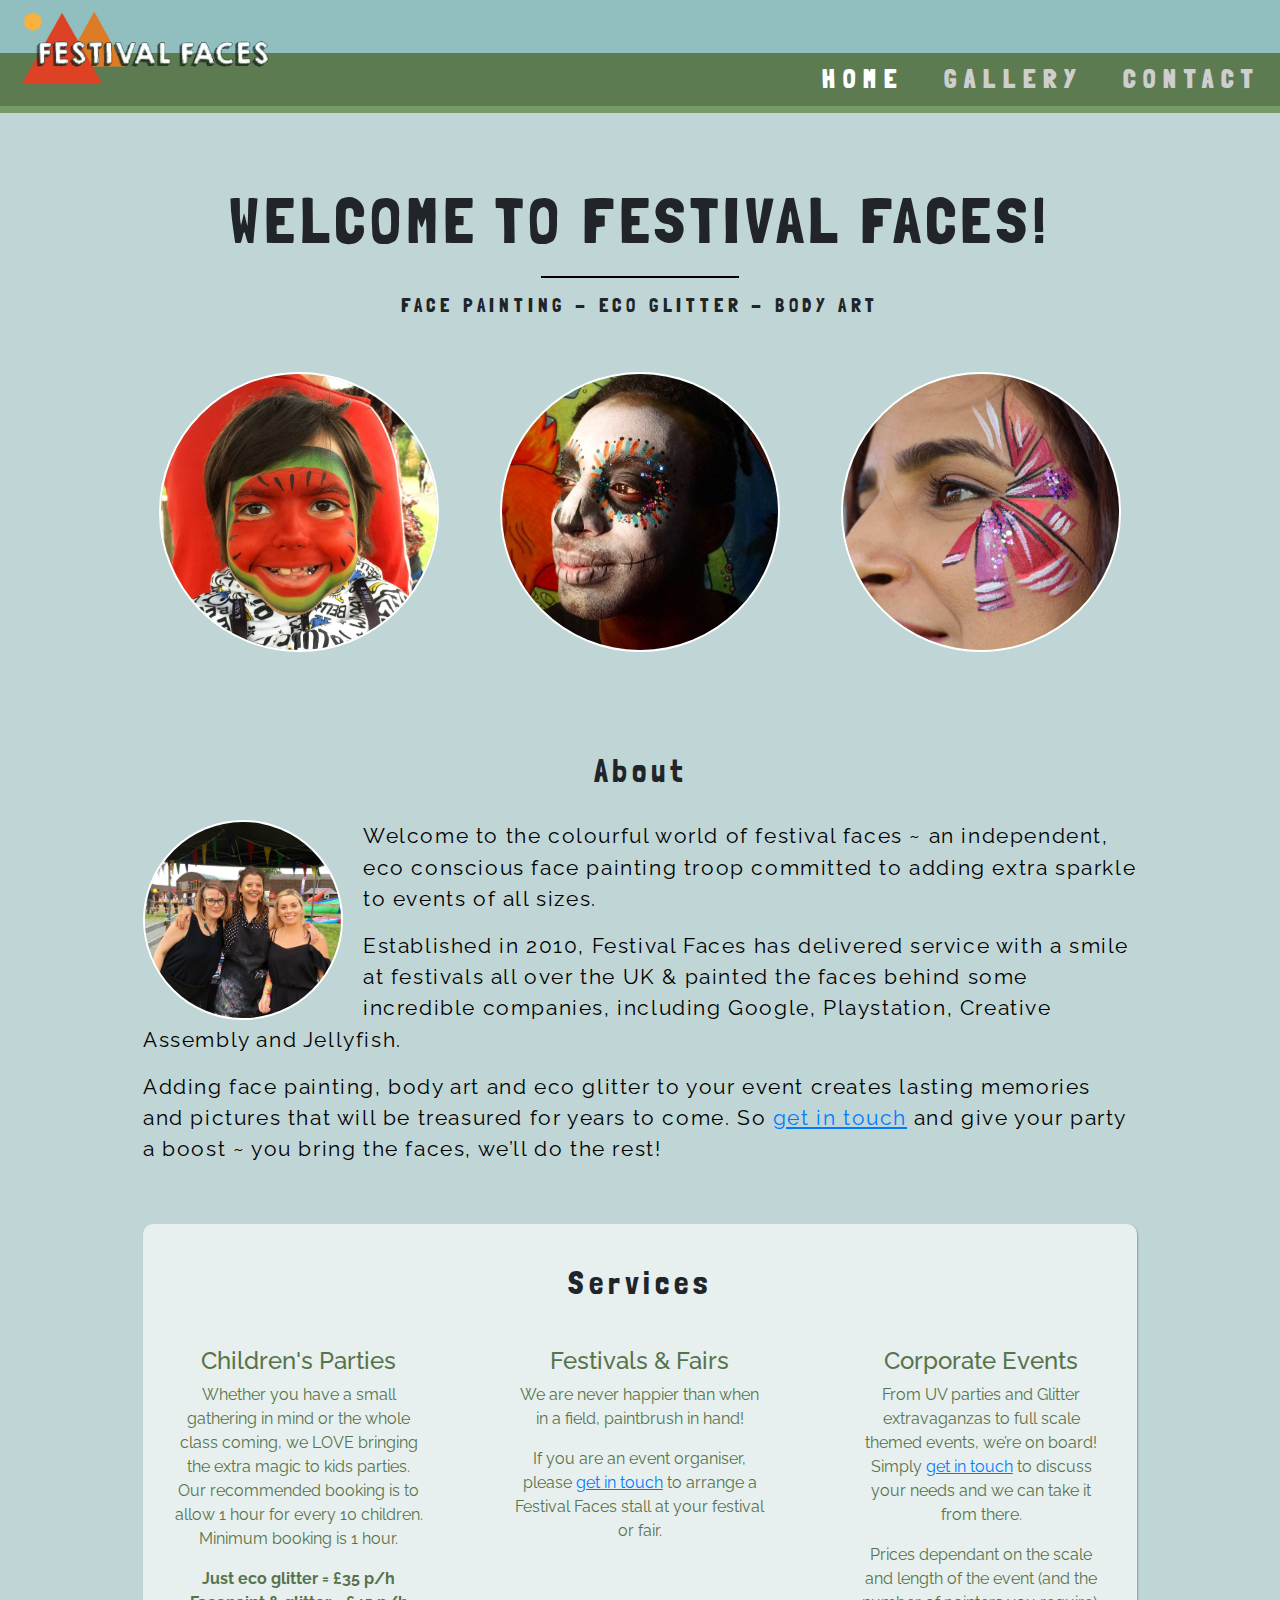
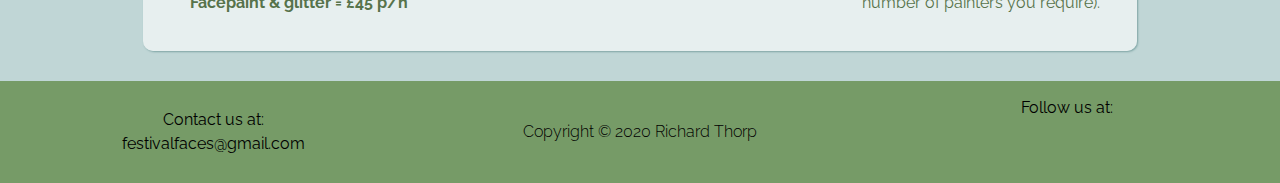
<file: index.html>
<!DOCTYPE html>
<html lang="en" class="h-100">

<head>
	<meta charset="UTF-8" />
	<meta name="viewport" content="width=device-width, initial-scale=1.0" />
	<title>Festival Faces - Face Painting - Eco Glitter - Body Art</title>
	<link rel="stylesheet" href="https://stackpath.bootstrapcdn.com/bootstrap/4.5.2/css/bootstrap.min.css" 
    integrity="sha384-JcKb8q3iqJ61gNV9KGb8thSsNjpSL0n8PARn9HuZOnIxN0hoP+VmmDGMN5t9UJ0Z" crossorigin="anonymous" />
	<link href="https://fonts.googleapis.com/css2?family=Londrina+Shadow&display=swap" rel="stylesheet" />
	<link href="https://fonts.googleapis.com/css2?family=Londrina+Shadow&family=Poppins:ital,wght@0,400;1,300;1,400&display=swap" rel="stylesheet" />
	<link href="https://fonts.googleapis.com/css2?family=Raleway:ital,wght@0,100;0,200;0,300;0,400;0,600;1,400&display=swap" rel="stylesheet" />
	<link href="https://fonts.googleapis.com/css2?family=Londrina+Solid:wght@400;900&display=swap" rel="stylesheet" />
	<link rel="stylesheet" href="https://use.fontawesome.com/releases/v5.14.0/css/all.css" 
    integrity="sha384-HzLeBuhoNPvSl5KYnjx0BT+WB0QEEqLprO+NBkkk5gbc67FTaL7XIGa2w1L0Xbgc" crossorigin="anonymous" />
	<link rel="stylesheet" href="assets/css/style.css" />
	<link rel="shortcut icon" type="image/jpg" href="assets/images/favicon.jpg" /> </head>

<body class="d-flex flex-column h-100">
	<header class="nav-container">
		<a href="index.html"><img id="logo" src="assets/images/logooutline.png" alt="Festival Faces Logo" /></a>
		<div class="blue-stripe"></div>
		<nav class="navbar navbar-expand-sm green-stripe">
			<button class="ml-auto navbar-toggler" type="button" data-toggle="collapse" data-target="#navbarSupportedContent" 
            aria-controls="navbarSupportedContent" aria-expanded="false" aria-label="Toggle navigation"> <span><i class="fas fa-bars"></i></span> </button>
			<div class="collapse navbar-collapse" id="navbarSupportedContent">
				<ul class="navbar-nav ml-auto">
					<li class="nav-item"> <a class="nav-link active-link" href="index.html">Home<span class="sr-only">(current)</span></a> </li>
					<li class="nav-item"> <a class="nav-link link-color" href="gallery.html">Gallery</a> </li>
					<li class="nav-item"> <a class="nav-link link-color" href="contact.html">Contact</a> </li>
				</ul>
			</div>
		</nav>
		<div class="nav-trim"></div>
	</header>
	<div class="container-fluid page-wrap">
		<section class="welcome-container">
			<h1 class="headings">Welcome to Festival Faces!</h1>
			<hr />
			<h2 class="headings tag-line">
          Face&nbsp;Painting - Eco&nbsp;Glitter - Body&nbsp;Art
        </h2>
			<div class="row">
				<div class="col col-md-4"> <img class="image-container" src="assets/images/welcome1.jpg" 
                alt="Boy with face painted like a watermelon." /> </div>
				<div class="d-none d-md-inline col-md-4"> <img class="image-container" src="assets/images/welcome2.jpg" 
                alt="Man with face painted in a Mexican day of the dead mask stye." /> </div>
				<div class="d-none d-md-inline col-md-4"> <img class="image-container" src="assets/images/welcome3.jpg" 
                alt="Woman with decorative pattern painted around her eye." /> </div>
			</div>
		</section>
		<section class="about">
			<h2 class="headings">About</h2> <img src="assets/images/aboutus.jpg" alt="Three face painters from Festival Faces" />
			<p class="text-content"> Welcome to the colourful world of festival faces ~ an independent, eco conscious face painting troop 
            committed to adding extra sparkle to events of all sizes. </p>
			<p class="text-content"> Established in 2010, Festival Faces has delivered service with a smile at festivals all over the UK 
            & painted the faces behind some incredible companies, including Google, Playstation, Creative Assembly and Jellyfish. </p>
			<p class="text-content"> Adding face painting, body art and eco glitter to your event creates lasting memories and pictures 
            that will be treasured for years to come. So <a href="contact.html" class="contact-page-link">get in touch</a> and give your party a 
            boost ~ you bring the faces, we’ll do the rest! </p>
		</section>
		<section class="services-container">
			<h2 class="headings">Services</h2>
			<div class="row justify-content-center">
				<div class="col-12 col-md-6 col-lg-4"> <i class="fas fa-birthday-cake"></i>
					<h4>Children's Parties</h4>
					<p> Whether you have a small gathering in mind or the whole class coming, we LOVE bringing the extra magic to kids parties. 
                    Our recommended booking is to allow 1 hour for every 10 children. Minimum booking is 1 hour. </p>
					<p class="prices-text"> Just eco glitter = £35 p/h
						<br /> Facepaint & glitter = £45 p/h </p>
				</div>
				<div class="col-12 col-md-6 col-lg-4 order-md-3 order-lg-2"> <i class="fas fa-music"></i>
					<h4>Festivals & Fairs</h4>
					<p> We are never happier than when in a field, paintbrush in hand!</p>
					<p> If you are an event organiser, please <a href="contact.html" class="contact-page-link">get&nbsp;in&nbsp;touch</a> to 
                    arrange a Festival Faces stall at your festival or fair. </p>
				</div>
				<div class="col-12 col-md-6 col-lg-4 order-md-2"> <i class="fas fa-wine-glass-alt"></i>
					<h4>Corporate Events</h4>
					<p> From UV parties and Glitter extravaganzas to full scale themed events, we’re on board! Simply 
                    <a href="contact.html" class="contact-page-link">get&nbsp;in&nbsp;touch</a> to discuss your needs and we can take it from there. </p>
					<p> Prices dependant on the scale and length of the event (and the number of painters you require). </p>
				</div>
			</div>
		</section>
	</div>
	<footer class="container-fluid footer ff-footer mt-auto">
		<div class="row no-gutters">
			<div class="col-6 col-sm-4 text-center order-1 my-auto">
				<p>Contact us at:</p> <a href="mailto:festivalfaces@gmail.com">festivalfaces@gmail.com</a> </div>
			<div class="col-12 col-sm-4 text-center font-weight-light order-3 order-sm-2 my-auto">
				<p>Copyright &copy; 2020 Richard&nbsp;Thorp</p>
			</div>
			<div class="col-6 col-sm-4 text-center order-2 order-sm-3 my-auto">
				<p class="footer-text"> Follow us at: </p>
				<p> <a href="http://www.twitter.com/" target="_blank"><i class="fab fa-twitter-square"> </i
            ></a> <a href="http://www.facebook.com/festivalfaces.uk/" target="_blank"><i class="fab fa-facebook-square"></i
            ></a> <a href="http://www.instagram.com/" target="_blank"><i class="fab fa-instagram-square"></i
            ></a> </p>
			</div>
		</div>
	</footer>
	<script src="https://code.jquery.com/jquery-3.5.1.slim.min.js" integrity="sha384-DfXdz2htPH0lsSSs5nCTpuj/zy4C+OGpamoFVy38MVBnE+IbbVYUew+OrCXaRkfj" 
    crossorigin="anonymous"></script>
	<script src="https://cdn.jsdelivr.net/npm/popper.js@1.16.1/dist/umd/popper.min.js" 
    integrity="sha384-9/reFTGAW83EW2RDu2S0VKaIzap3H66lZH81PoYlFhbGU+6BZp6G7niu735Sk7lN" crossorigin="anonymous"></script>
	<script src="https://stackpath.bootstrapcdn.com/bootstrap/4.5.2/js/bootstrap.min.js" 
    integrity="sha384-B4gt1jrGC7Jh4AgTPSdUtOBvfO8shuf57BaghqFfPlYxofvL8/KUEfYiJOMMV+rV" crossorigin="anonymous"></script>
</body>

</html>
</file>
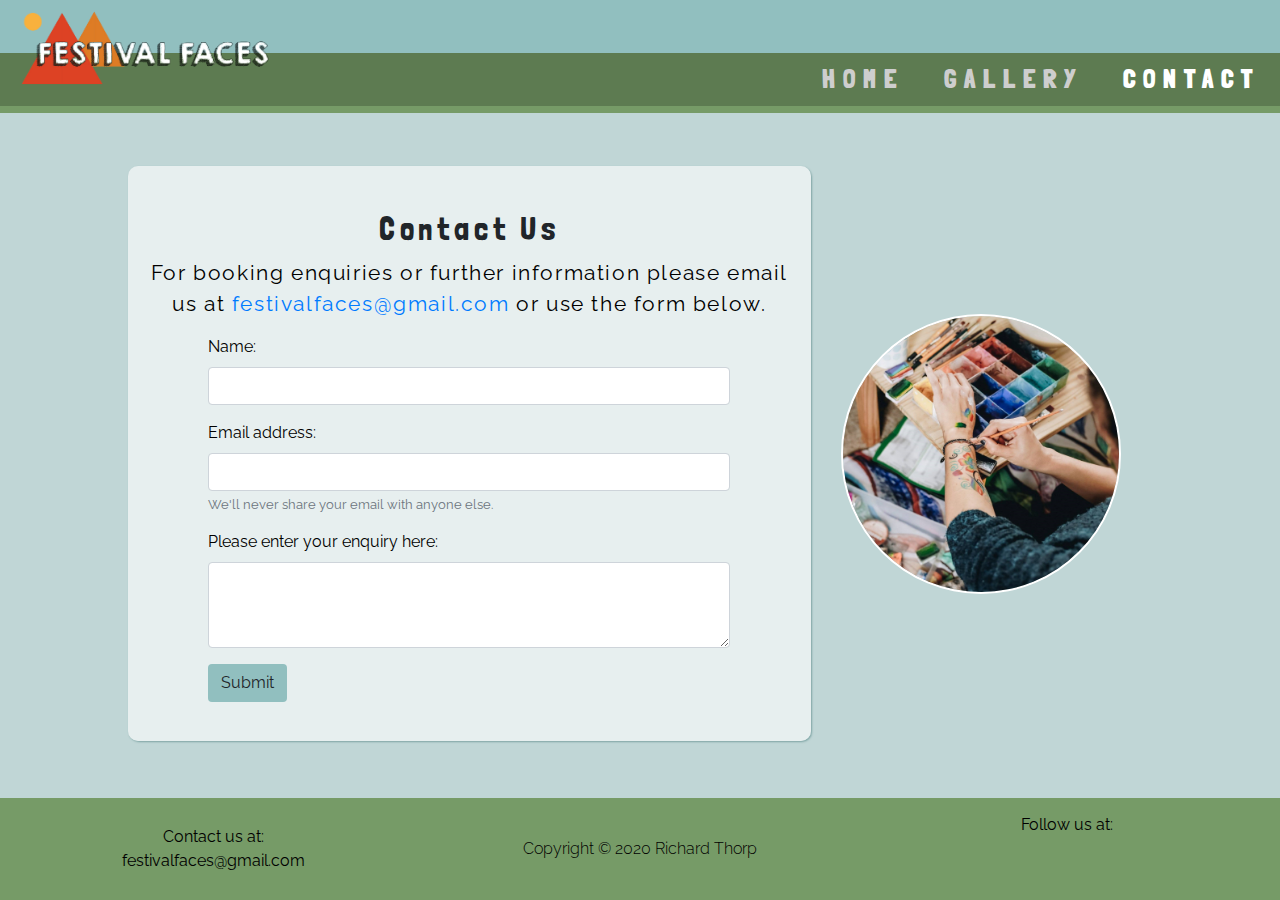
<file: contact.html>
<!DOCTYPE html>
<html lang="en" class="h-100">

<head>
	<meta charset="UTF-8" />
	<meta name="viewport" content="width=device-width, initial-scale=1.0" />
	<title>Festival Faces - Face Painting - Eco Glitter - Body Art</title>
	<link rel="stylesheet" href="https://stackpath.bootstrapcdn.com/bootstrap/4.5.2/css/bootstrap.min.css" 
    integrity="sha384-JcKb8q3iqJ61gNV9KGb8thSsNjpSL0n8PARn9HuZOnIxN0hoP+VmmDGMN5t9UJ0Z" crossorigin="anonymous" />
	<link href="https://fonts.googleapis.com/css2?family=Londrina+Shadow&display=swap" rel="stylesheet" />
	<link href="https://fonts.googleapis.com/css2?family=Londrina+Shadow&family=Poppins:ital,wght@0,400;1,300;1,400&display=swap" rel="stylesheet" />
	<link href="https://fonts.googleapis.com/css2?family=Raleway:ital,wght@0,100;0,200;0,300;0,400;0,600;1,400&display=swap" rel="stylesheet" />
	<link href="https://fonts.googleapis.com/css2?family=Londrina+Solid:wght@400;900&display=swap" rel="stylesheet" />
	<link rel="stylesheet" href="https://use.fontawesome.com/releases/v5.14.0/css/all.css" 
    integrity="sha384-HzLeBuhoNPvSl5KYnjx0BT+WB0QEEqLprO+NBkkk5gbc67FTaL7XIGa2w1L0Xbgc" crossorigin="anonymous" />
	<link rel="stylesheet" href="assets/css/style.css" />
	<link rel="shortcut icon" type="image/jpg" href="assets/images/favicon.jpg"> </head>

<body class="d-flex flex-column h-100">
	<header class="nav-container">
		<a href="index.html"><img id="logo" src="assets/images/logooutline.png" alt="Logo" /></a>
		<div class="blue-stripe"></div>
		<nav class="navbar navbar-expand-sm green-stripe">
			<button class="ml-auto navbar-toggler" type="button" data-toggle="collapse" data-target="#navbarSupportedContent" 
            aria-controls="navbarSupportedContent" aria-expanded="false" aria-label="Toggle navigation"> <span><i class="fas fa-bars"></i></span> </button>
			<div class="collapse navbar-collapse" id="navbarSupportedContent">
				<ul class="navbar-nav ml-auto">
					<li class="nav-item"> <a class="nav-link link-color" href="index.html">Home </a> </li>
					<li class="nav-item"> <a class="nav-link link-color" href="gallery.html">Gallery</a> </li>
					<li class="nav-item"> <a class="nav-link active-link" href="contact.html">Contact<span class="sr-only">(current)</span></a> </li>
				</ul>
			</div>
		</nav>
		<div class="nav-trim"></div>
	</header>
	<div class="container-fluid page-wrap my-auto">
		<section>
			<div class="row">
				<div class="col-12 col-md-8 py-4 contact-container">
					<h2 class="headings text-center">Contact Us</h2>
					<p class="text-content text-center">For booking enquiries or further information please email us at 
                    <a href="mailto:festivalfaces@gmail.com">festivalfaces@gmail.com</a> or use the form below.</p>
					<form class="contact-form mx-auto">
						<div class="form-group">
							<label for="name">Name:</label>
							<input type="text" class="form-control" id="name" required> </div>
						<div class="form-group">
							<label for="email">Email address:</label>
							<input type="email" class="form-control" id="email" aria-describedby="emailHelp" required> 
                            <small id="emailHelp" class="form-text text-muted">We'll never share your email with anyone else.</small> </div>
						<div class="form-group">
							<label for="enquiry">Please enter your enquiry here:</label>
							<textarea class="form-control" id="enquiry" rows="3" required></textarea>
						</div>
						<button type="submit" class="btn form-submit-button">Submit</button>
					</form>
				</div>
				<div class="d-none d-md-block col-md-4 text-center my-auto"> <img class="contact-image" src="assets/images/contact.jpg" 
                alt="A face painter testing paint on her arm with paint pots and brushes on a table."> </div>
			</div>
		</section>
	</div>
	<footer class="container-fluid mt-auto footer ff-footer">
		<div class="row no-gutters">
			<div class="col-6 col-sm-4 text-center order-1 my-auto">
				<p>Contact us at:</p> <a href="mailto:festivalfaces@gmail.com">festivalfaces@gmail.com</a> </div>
			<div class="col-12 col-sm-4 text-center font-weight-light order-3 order-sm-2 my-auto">
				<p>Copyright &copy; 2020 Richard&nbsp;Thorp</p>
			</div>
			<div class="col-6 col-sm-4 text-center order-2 order-sm-3 my-auto">
				<p> Follow us at:
					<br /> <a href="http://www.twitter.com/" target="_blank"><i class="fab fa-twitter-square"></i></a> 
                    <a href="http://www.facebook.com/festivalfaces.uk/" target="_blank"><i class="fab fa-facebook-square"></i></a> 
                    <a href="http://www.instagram.com/" target="_blank"><i class="fab fa-instagram-square"></i></a> </p>
			</div>
		</div>
	</footer>
	<script src="https://code.jquery.com/jquery-3.5.1.slim.min.js" integrity="sha384-DfXdz2htPH0lsSSs5nCTpuj/zy4C+OGpamoFVy38MVBnE+IbbVYUew+OrCXaRkfj" 
    crossorigin="anonymous">
	</script>
	<script src="https://cdn.jsdelivr.net/npm/popper.js@1.16.1/dist/umd/popper.min.js" 
    integrity="sha384-9/reFTGAW83EW2RDu2S0VKaIzap3H66lZH81PoYlFhbGU+6BZp6G7niu735Sk7lN" crossorigin="anonymous">
	</script>
	<script src="https://stackpath.bootstrapcdn.com/bootstrap/4.5.2/js/bootstrap.min.js" 
    integrity="sha384-B4gt1jrGC7Jh4AgTPSdUtOBvfO8shuf57BaghqFfPlYxofvL8/KUEfYiJOMMV+rV" crossorigin="anonymous">
	</script>
</body>

</html>
</file>
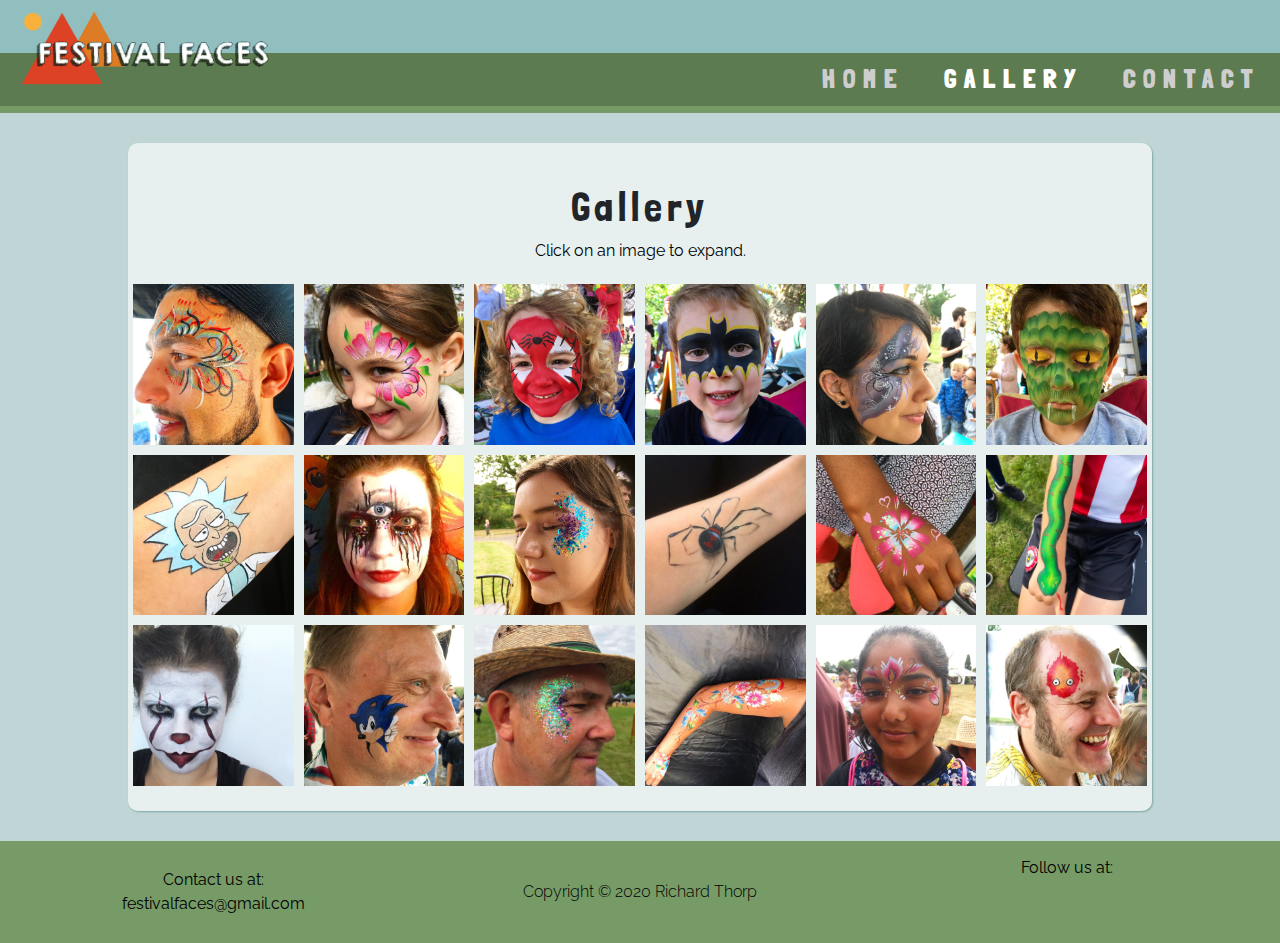
<file: gallery.html>
<!DOCTYPE html>
<html lang="en" class="h-100">

<head>
	<meta charset="UTF-8" />
	<meta name="viewport" content="width=device-width, initial-scale=1.0" />
	<title>Festival Faces - Face Painting - Eco Glitter - Body Art</title>
	<link rel="stylesheet" href="https://stackpath.bootstrapcdn.com/bootstrap/4.5.2/css/bootstrap.min.css" 
    integrity="sha384-JcKb8q3iqJ61gNV9KGb8thSsNjpSL0n8PARn9HuZOnIxN0hoP+VmmDGMN5t9UJ0Z" crossorigin="anonymous" />
	<link href="https://fonts.googleapis.com/css2?family=Londrina+Shadow&display=swap" rel="stylesheet" />
	<link href="https://fonts.googleapis.com/css2?family=Londrina+Shadow&family=Poppins:ital,wght@0,400;1,300;1,400&display=swap" rel="stylesheet" />
	<link href="https://fonts.googleapis.com/css2?family=Raleway:ital,wght@0,100;0,200;0,300;0,400;0,600;1,400&display=swap" rel="stylesheet" />
	<link href="https://fonts.googleapis.com/css2?family=Londrina+Solid:wght@400;900&display=swap" rel="stylesheet" />
	<link rel="stylesheet" href="https://use.fontawesome.com/releases/v5.14.0/css/all.css" 
    integrity="sha384-HzLeBuhoNPvSl5KYnjx0BT+WB0QEEqLprO+NBkkk5gbc67FTaL7XIGa2w1L0Xbgc" crossorigin="anonymous" />
	<link rel="stylesheet" href="assets/css/style.css" />
	<link rel="shortcut icon" type="image/jpg" href="assets/images/favicon.jpg"> </head>

<body class="d-flex flex-column h-100">
	<header class="nav-container">
		<a href="index.html"><img id="logo" src="assets/images/logooutline.png" alt="Logo" /></a>
		<div class="blue-stripe"></div>
		<nav class="navbar navbar-expand-sm green-stripe">
			<button class="ml-auto navbar-toggler" type="button" data-toggle="collapse" data-target="#navbarSupportedContent" 
            aria-controls="navbarSupportedContent" aria-expanded="false" aria-label="Toggle navigation"> <span><i class="fas fa-bars"></i></span></button>
			<div class="collapse navbar-collapse" id="navbarSupportedContent">
				<ul class="navbar-nav ml-auto">
					<li class="nav-item"> <a class="nav-link link-color" href="index.html">Home </a> </li>
					<li class="nav-item"> <a class="nav-link active-link" href="gallery.html">Gallery <span class="sr-only">(current)</span></a>
              </li>
              <li class="nav-item">
                <a class="nav-link link-color" href="contact.html">Contact</a> </li>
				</ul>
			</div>
		</nav>
		<div class="nav-trim"></div>
	</header>
	<div class="page-wrap">
		<section class="gallery-container">
			<h1 class="headings">Gallery</h1>
			<p>Click on an image to expand.</p>
			<div class="container-fluid">
				<div class="row justify-content-center">
					<!--IMAGE MODAL 1-->
					<div class="col-6 col-sm-3 col-md-2 p-0">
						<button type="button" class="btn p-1" data-toggle="modal" data-target="#gallery1"> <img src="assets/images/gallery/gallery1.jpg" 
                        alt="Man with swirly pattern painted on forehead and around his eye." class="thumbnail" /> </button>
						<div class="modal fade modal-size" id="gallery1" tabindex="-1" aria-hidden="true">
							<div class="modal-dialog">
								<div class="modal-content">
									<div class="modal-header p-0">
										<button type="button" class="close" data-dismiss="modal" aria-label="Close"> <span aria-hidden="true" 
                                        class="close-button">CLOSE</span> </button>
									</div>
									<div class="modal-body p-0"> <img src="assets/images/gallery/gallery1.jpg" 
                                    alt="Man with swirly pattern painted on forehead and around his eye." class="expanded-image" /> </div>
								</div>
							</div>
						</div>
					</div>
					<!--IMAGE MODAL 2-->
					<div class="col-6 col-sm-3 col-md-2 p-0">
						<button type="button" class="btn p-1" data-toggle="modal" data-target="#gallery2"> <img src="assets/images/gallery/gallery2.jpg" 
                        alt="Smiling girl with floral pattern painted on forehead and around her eye" class="thumbnail" /> </button>
						<div class="modal fade modal-size" id="gallery2" tabindex="-1" aria-hidden="true">
							<div class="modal-dialog">
								<div class="modal-content">
									<div class="modal-header p-0">
										<button type="button" class="close" data-dismiss="modal" aria-label="Close"> <span aria-hidden="true" 
                                        class="close-button">CLOSE</span> </button>
									</div>
									<div class="modal-body p-0"> <img src="assets/images/gallery/gallery2.jpg" 
                                    alt="Smiling girl with floral pattern painted on forehead and around her eye" class="expanded-image" /> </div>
								</div>
							</div>
						</div>
					</div>
					<!--IMAGE MODAL 3-->
					<div class="col-6 col-sm-3 col-md-2 p-0">
						<button type="button" class="btn p-1" data-toggle="modal" data-target="#gallery3"> <img src="assets/images/gallery/gallery3.jpg" 
                        alt="Smiling girl with Spiderman mask painted on her face" class="thumbnail" /> </button>
						<div class="modal fade modal-size" id="gallery3" tabindex="-1" aria-hidden="true">
							<div class="modal-dialog">
								<div class="modal-content">
									<div class="modal-header p-0">
										<button type="button" class="close" data-dismiss="modal" aria-label="Close"> <span aria-hidden="true" 
                                        class="close-button">CLOSE</span> </button>
									</div>
									<div class="modal-body p-0"> <img src="assets/images/gallery/gallery3.jpg" 
                                    alt="Smiling girl with Spiderman mask painted on her face" class="expanded-image" /> </div>
								</div>
							</div>
						</div>
					</div>
					<!--IMAGE MODAL 4-->
					<div class="col-6 col-sm-3 col-md-2 p-0">
						<button type="button" class="btn p-1" data-toggle="modal" data-target="#gallery4"> <img src="assets/images/gallery/gallery4.jpg" 
                        alt="Boy with batman symbol painted over his eyes" class="thumbnail" /> </button>
						<div class="modal fade modal-size" id="gallery4" tabindex="-1" aria-hidden="true">
							<div class="modal-dialog">
								<div class="modal-content">
									<div class="modal-header p-0">
										<button type="button" class="close" data-dismiss="modal" aria-label="Close"> <span aria-hidden="true" 
                                        class="close-button">CLOSE</span> </button>
									</div>
									<div class="modal-body p-0"> <img src="assets/images/gallery/gallery4.jpg" 
                                    alt="Boy with batman symbol painted over his eyes" class="expanded-image" /> </div>
								</div>
							</div>
						</div>
					</div>
					<!--IMAGE MODAL 5-->
					<div class="col-6 col-sm-3 col-md-2 p-0">
						<button type="button" class="btn p-1" data-toggle="modal" data-target="#gallery5"> <img src="assets/images/gallery/gallery5.jpg" 
                        alt="Woman with dark stripe with swirls and stars painted from ear to cheek and up to forehead" class="thumbnail" /> </button>
						<div class="modal fade modal-size" id="gallery5" tabindex="-1" aria-hidden="true">
							<div class="modal-dialog">
								<div class="modal-content">
									<div class="modal-header p-0">
										<button type="button" class="close" data-dismiss="modal" aria-label="Close"> <span aria-hidden="true" 
                                        class="close-button">CLOSE</span> </button>
									</div>
									<div class="modal-body p-0"> <img src="assets/images/gallery/gallery5.jpg" 
                                    alt="Woman with dark stripe with swirls and stars painted from ear to cheek and up to forehead" class="expanded-image" /> </div>
								</div>
							</div>
						</div>
					</div>
					<!--IMAGE MODAL 6-->
					<div class="col-6 col-sm-3 col-md-2 p-0">
						<button type="button" class="btn p-1" data-toggle="modal" data-target="#gallery6"> <img src="assets/images/gallery/gallery6.jpg" 
                        alt="Boy with face painted to look like a snake face, with snake eyes on his eyelids" class="thumbnail" /> </button>
						<div class="modal fade modal-size" id="gallery6" tabindex="-1" aria-hidden="true">
							<div class="modal-dialog">
								<div class="modal-content">
									<div class="modal-header p-0">
										<button type="button" class="close" data-dismiss="modal" aria-label="Close"> <span aria-hidden="true" 
                                        class="close-button">CLOSE</span> </button>
									</div>
									<div class="modal-body p-0"> <img src="assets/images/gallery/gallery6.jpg" 
                                    alt="Boy with face painted to look like a snake face, with snake eyes on his eyelids" class="expanded-image" /> </div>
								</div>
							</div>
						</div>
					</div>
					<!--IMAGE MODAL 7-->
					<div class="col-6 col-sm-3 col-md-2 p-0">
						<button type="button" class="btn p-1" data-toggle="modal" data-target="#gallery7"> <img src="assets/images/gallery/gallery7.jpg" 
                        alt="Forearm painted with Morty from 'Rick and Morty' television show" class="thumbnail" /> </button>
						<div class="modal fade modal-size" id="gallery7" tabindex="-1" aria-hidden="true">
							<div class="modal-dialog">
								<div class="modal-content">
									<div class="modal-header p-0">
										<button type="button" class="close" data-dismiss="modal" aria-label="Close"> <span aria-hidden="true" 
                                        class="close-button">CLOSE</span> </button>
									</div>
									<div class="modal-body p-0"> <img src="assets/images/gallery/gallery7.jpg" 
                                    alt="Forearm painted with Morty from 'Rick and Morty' television show" class="expanded-image" /> </div>
								</div>
							</div>
						</div>
					</div>
					<!--IMAGE MODAL 8-->
					<div class="col-6 col-sm-3 col-md-2 p-0">
						<button type="button" class="btn p-1" data-toggle="modal" data-target="#gallery8"> <img src="assets/images/gallery/gallery8.jpg" 
                        alt="Woman with spooky face paint including red and black paint weeping from eyes and a third eye in the middle of her forehead" class="thumbnail" /> </button>
						<div class="modal fade modal-size" id="gallery8" tabindex="-1" aria-hidden="true">
							<div class="modal-dialog">
								<div class="modal-content">
									<div class="modal-header p-0">
										<button type="button" class="close" data-dismiss="modal" aria-label="Close"> <span aria-hidden="true" 
                                        class="close-button">CLOSE</span> </button>
									</div>
									<div class="modal-body p-0"> <img src="assets/images/gallery/gallery8.jpg" 
                                    alt="Woman with spooky face paint including red and black paint weeping from eyes and a third eye in the middle of her forehead" class="expanded-image" /> </div>
								</div>
							</div>
						</div>
					</div>
					<!--IMAGE MODAL 9-->
					<div class="col-6 col-sm-3 col-md-2 p-0">
						<button type="button" class="btn p-1" data-toggle="modal" data-target="#gallery9"> <img src="assets/images/gallery/gallery9.jpg" 
                        alt="Woman with colourful glitter around her eye" class="thumbnail" /> </button>
						<div class="modal fade modal-size" id="gallery9" tabindex="-1" aria-hidden="true">
							<div class="modal-dialog">
								<div class="modal-content">
									<div class="modal-header p-0">
										<button type="button" class="close" data-dismiss="modal" aria-label="Close"> <span aria-hidden="true" 
                                        class="close-button">CLOSE</span> </button>
									</div>
									<div class="modal-body p-0"> <img src="assets/images/gallery/gallery9.jpg" 
                                    alt="Woman with colourful glitter around her eye" class="expanded-image" /> </div>
								</div>
							</div>
						</div>
					</div>
					<!--IMAGE MODAL 10-->
					<div class="col-6 col-sm-3 col-md-2 p-0">
						<button type="button" class="btn p-1" data-toggle="modal" data-target="#gallery10"> <img src="assets/images/gallery/gallery10.jpg" 
                        alt="Forearm painted with realistic spider." class="thumbnail" /> </button>
						<div class="modal fade modal-size" id="gallery10" tabindex="-1" aria-hidden="true">
							<div class="modal-dialog">
								<div class="modal-content">
									<div class="modal-header p-0">
										<button type="button" class="close" data-dismiss="modal" aria-label="Close"> <span aria-hidden="true" 
                                        class="close-button">CLOSE</span> </button>
									</div>
									<div class="modal-body p-0"> <img src="assets/images/gallery/gallery10.jpg" alt="Forearm painted with realistic spider." 
                                    class="expanded-image" /> </div>
								</div>
							</div>
						</div>
					</div>
					<!--IMAGE MODAL 11-->
					<div class="col-6 col-sm-3 col-md-2 p-0">
						<button type="button" class="btn p-1" data-toggle="modal" data-target="#gallery11"> <img src="assets/images/gallery/gallery11.jpg" 
                        alt="Hand painted with pink and blue floral design with pink love hearts." class="thumbnail" /> </button>
						<div class="modal fade modal-size" id="gallery11" tabindex="-1" aria-hidden="true">
							<div class="modal-dialog">
								<div class="modal-content">
									<div class="modal-header p-0">
										<button type="button" class="close" data-dismiss="modal" aria-label="Close"> <span aria-hidden="true" 
                                        class="close-button">CLOSE</span> </button>
									</div>
									<div class="modal-body p-0"> <img src="assets/images/gallery/gallery11.jpg" 
                                    alt="Hand painted with pink and blue floral design with pink love hearts." class="expanded-image" /> </div>
								</div>
							</div>
						</div>
					</div>
					<!--IMAGE MODAL 12-->
					<div class="col-6 col-sm-3 col-md-2 p-0">
						<button type="button" class="btn p-1" data-toggle="modal" data-target="#gallery12"> <img src="assets/images/gallery/gallery12.jpg" 
                        alt="Long green snake painted the length of a forearm" class="thumbnail" /> </button>
						<div class="modal fade modal-size" id="gallery12" tabindex="-1" aria-hidden="true">
							<div class="modal-dialog">
								<div class="modal-content">
									<div class="modal-header p-0">
										<button type="button" class="close" data-dismiss="modal" aria-label="Close"> <span aria-hidden="true" 
                                        class="close-button">CLOSE</span> </button>
									</div>
									<div class="modal-body p-0"> <img src="assets/images/gallery/gallery12.jpg" 
                                    alt="Long green snake painted the length of a forearm" class="expanded-image" /> </div>
								</div>
							</div>
						</div>
					</div>
					<!--IMAGE MODAL 13-->
					<div class="col-6 col-sm-3 col-md-2 p-0">
						<button type="button" class="btn p-1" data-toggle="modal" data-target="#gallery13"> <img src="assets/images/gallery/gallery13.jpg" 
                        alt="Woman with face painted to look like the clown from film and book 'It'." class="thumbnail" /> </button>
						<div class="modal fade modal-size" id="gallery13" tabindex="-1" aria-hidden="true">
							<div class="modal-dialog">
								<div class="modal-content">
									<div class="modal-header p-0">
										<button type="button" class="close" data-dismiss="modal" aria-label="Close"> <span aria-hidden="true" 
                                        class="close-button">CLOSE</span> </button>
									</div>
									<div class="modal-body p-0"> <img src="assets/images/gallery/gallery13.jpg" 
                                    alt="Woman with face painted to look like the clown from film and book 'It'." class="expanded-image" /> </div>
								</div>
							</div>
						</div>
					</div>
					<!--IMAGE MODAL 14-->
					<div class="col-6 col-sm-3 col-md-2 p-0">
						<button type="button" class="btn p-1" data-toggle="modal" data-target="#gallery14"> <img src="assets/images/gallery/gallery14.jpg" 
                        alt="Man with 'Sonic the Hedgehog' painted on his cheek." class="thumbnail" /> </button>
						<div class="modal fade modal-size" id="gallery14" tabindex="-1" aria-hidden="true">
							<div class="modal-dialog">
								<div class="modal-content">
									<div class="modal-header p-0">
										<button type="button" class="close" data-dismiss="modal" aria-label="Close"> <span aria-hidden="true" 
                                        class="close-button">CLOSE</span> </button>
									</div>
									<div class="modal-body p-0"> <img src="assets/images/gallery/gallery14.jpg" 
                                    alt="Man with 'Sonic the Hedgehog' painted on his cheek." class="expanded-image" /> </div>
								</div>
							</div>
						</div>
					</div>
					<!--IMAGE MODAL 15-->
					<div class="col-6 col-sm-3 col-md-2 p-0">
						<button type="button" class="btn p-1" data-toggle="modal" data-target="#gallery15"> <img src="assets/images/gallery/gallery15.jpg" 
                        alt="Man with glitter around his eye." class="thumbnail" /> </button>
						<div class="modal fade modal-size" id="gallery15" tabindex="-1" aria-hidden="true">
							<div class="modal-dialog">
								<div class="modal-content">
									<div class="modal-header p-0">
										<button type="button" class="close" data-dismiss="modal" aria-label="Close"> <span aria-hidden="true" 
                                        class="close-button">CLOSE</span> </button>
									</div>
									<div class="modal-body p-0"> <img src="assets/images/gallery/gallery15.jpg" alt="Man with glitter around his eye." 
                                    class="expanded-image" /> </div>
								</div>
							</div>
						</div>
					</div>
					<!--IMAGE MODAL 16-->
					<div class="col-6 col-sm-3 col-md-2 p-0">
						<button type="button" class="btn p-1" data-toggle="modal" data-target="#gallery16"> <img src="assets/images/gallery/gallery16.jpg" 
                        alt="Floral design painted down the full length of an arm." class="thumbnail" /> </button>
						<div class="modal fade modal-size" id="gallery16" tabindex="-1" aria-hidden="true">
							<div class="modal-dialog">
								<div class="modal-content">
									<div class="modal-header p-0">
										<button type="button" class="close" data-dismiss="modal" aria-label="Close"> <span aria-hidden="true" 
                                        class="close-button">CLOSE</span> </button>
									</div>
									<div class="modal-body p-0"> <img src="assets/images/gallery/gallery16.jpg" 
                                    alt="Floral design painted down the full length of an arm." class="expanded-image" /> </div>
								</div>
							</div>
						</div>
					</div>
					<!--IMAGE MODAL 17-->
					<div class="col-6 col-sm-3 col-md-2 p-0">
						<button type="button" class="btn p-1" data-toggle="modal" data-target="#gallery17"> <img src="assets/images/gallery/gallery17.jpg" 
                        alt="Girl with floral pattern painted across forehead and around her eyes." class="thumbnail" /> </button>
						<div class="modal fade modal-size" id="gallery17" tabindex="-1" aria-hidden="true">
							<div class="modal-dialog">
								<div class="modal-content">
									<div class="modal-header p-0">
										<button type="button" class="close" data-dismiss="modal" aria-label="Close"> <span aria-hidden="true" 
                                        class="close-button">CLOSE</span> </button>
									</div>
									<div class="modal-body p-0"> <img src="assets/images/gallery/gallery17.jpg" 
                                    alt="Girl with floral pattern painted across forehead and around her eyes." class="expanded-image" /> </div>
								</div>
							</div>
						</div>
					</div>
					<!--IMAGE MODAL 18-->
					<div class="col-6 col-sm-3 col-md-2 p-0">
						<button type="button" class="btn p-1" data-toggle="modal" data-target="#gallery18"> <img src="assets/images/gallery/gallery18.jpg" 
                        alt="Man with Calcifer from 'Howls Moving Castle' painted on his forehead." class="thumbnail" /> </button>
						<div class="modal fade modal-size" id="gallery18" tabindex="-1" aria-hidden="true">
							<div class="modal-dialog">
								<div class="modal-content">
									<div class="modal-header p-0">
										<button type="button" class="close" data-dismiss="modal" aria-label="Close"> <span aria-hidden="true" 
                                        class="close-button">CLOSE</span> </button>
									</div>
									<div class="modal-body p-0"> <img src="assets/images/gallery/gallery18.jpg" 
                                    alt="Man with Calcifer from 'Howls Moving Castle' painted on his forehead." class="expanded-image" /> </div>
								</div>
							</div>
						</div>
					</div>
				</div>
			</div>
		</section>
	</div>
	<footer class="container-fluid mt-auto footer ff-footer">
		<div class="row no-gutters">
			<div class="col-6 col-sm-4 text-center order-1 my-auto">
				<p>Contact us at:</p> <a href="mailto:festivalfaces@gmail.com">festivalfaces@gmail.com</a> </div>
			<div class="col-12 col-sm-4 text-center font-weight-light order-3 order-sm-2 my-auto">
				<p>Copyright &copy; 2020 Richard&nbsp;Thorp</p>
			</div>
			<div class="col-6 col-sm-4 text-center order-2 order-sm-3 my-auto">
				<p> Follow us at:
					<br /> <a href="http://www.twitter.com/" target="_blank"><i class="fab fa-twitter-square"
              ></i
            ></a> <a href="http://www.facebook.com/festivalfaces.uk/" target="_blank"><i class="fab fa-facebook-square"></i
            ></a> <a href="http://www.instagram.com/" target="_blank"><i class="fab fa-instagram-square"></i
            ></a> </p>
			</div>
		</div>
	</footer>
	<script src="https://code.jquery.com/jquery-3.5.1.slim.min.js" integrity="sha384-DfXdz2htPH0lsSSs5nCTpuj/zy4C+OGpamoFVy38MVBnE+IbbVYUew+OrCXaRkfj" 
    crossorigin="anonymous"></script>
	<script src="https://cdn.jsdelivr.net/npm/popper.js@1.16.1/dist/umd/popper.min.js" 
    integrity="sha384-9/reFTGAW83EW2RDu2S0VKaIzap3H66lZH81PoYlFhbGU+6BZp6G7niu735Sk7lN" crossorigin="anonymous"></script>
	<script src="https://stackpath.bootstrapcdn.com/bootstrap/4.5.2/js/bootstrap.min.js" 
    integrity="sha384-B4gt1jrGC7Jh4AgTPSdUtOBvfO8shuf57BaghqFfPlYxofvL8/KUEfYiJOMMV+rV" crossorigin="anonymous"></script>
</body>

</html>
</file>
<file: assets/css/style.css>
/*------------------------------------------------------General */
body {
    background-color: #c0d6d6
;
    min-width: 275px;
    font-family: Raleway, Arial, sans-serif;
    color: #000;
    
}

.page-wrap {
    margin: 0 auto;
    width: 80%;
}

.headings {
    font-family: 'Londrina Solid', Impact, sans-serif;
    margin-top: 20px;
    color: #212529;
    letter-spacing: 0.3rem;
}

.text-content {
    font-size: 1.3rem;
    letter-spacing: 0.1rem;
}

.services-container, .gallery-container{
    display: block;
    text-align: center;
    -webkit-box-shadow: 1px 1px 2px #7ea5a5;
            box-shadow: 1px 1px 2px #7ea5a5;
    border-radius: 10px;
    margin: 30px 0;
    padding: 20px 0;
    background-color: #f8f9fab3;

}

/*------------------------------------------------------Nav bar */
.nav-container {
    position: relative;
    min-width: 270px;

}

#logo {
    height: 90%;
    position: absolute;
    z-index: 2;
    margin-left: 15px;
    
}

.blue-stripe {
    height: 53px;
    background-color: #91BFBF;

}

.green-stripe{
    height: 53px;
    z-index: 1;
    background-color: #5d7b51;

}

.nav-trim {
    background-color: #769B67;
    height: 7px;

}

.navbar{
    padding: 0;
        
}

.nav-item {
    font-family: 'Londrina Solid', Impact, sans-serif;
    padding: 0 12px;
    font-weight: bolder;
    font-size: 1.6rem;
    letter-spacing: 0.5rem;
    position: relative;
    text-transform: uppercase;

}
.link-color {
    color: #cecece;
}

.active-link {
    color: #fff;

}

.active-link:hover, .link-color:hover{
    color: #fff;

}

nav span i {
    color: #fff;
    font-size: 2rem;
}
.navbar-toggler {
    position: relative;
    bottom: 26px;
    right: 10px;
    border: 1px solid #fff;
   
}

/*------------------------------------------------------Footer */
.ff-footer {
    padding: 15px 0;
    width: 100%;
    background-color: #769B67;
    color: #000;
    margin-top: 20px;
}

.ff-footer a, .ff-footer p {
    color:#000;
    margin: 0;
}

.ff-footer i {
    font-size: 2rem;
    padding: 5px 10px;

}

.ff-footer a:hover{
    color:#fff;
}
/*------------------------------------------------------Home page */
.welcome-container{
    display: block;
    text-align: center;
    border-radius: 10px;
    margin: 30px 0;
    padding: 20px 0;
}

.welcome-container hr {
    width: 20%;
    height: 1px;
    background-color: #000;
}

.welcome-container h1 {
    font-size: 4rem;
    text-transform: uppercase;
}

.tag-line{
    font-size: 1.2rem;
    margin: 15px auto;
    text-transform: uppercase;
}

.image-container{
    width: 90%;
    border-radius: 50%;
    border: 2px solid #ffffff;
    margin: 40px 0 50px;

}

.about {
    margin-bottom: 60px;
}

.about h2 {
    text-align: center;
    margin-bottom: 30px;
}

.about img{
    width: 25%;
    max-width: 200px;
    max-height: 200px;
    border-radius: 50%;
    border: 2px solid #ffffff;
    float: left;
    margin-right: 20px;
}

.contact-page-link {
    text-decoration: underline;
}

.services-container {
    margin-top: 30px;
}

.services-container p, .services-container h4 {
    color: #57734b;
}

.services-container p {
    padding: 0 30px;
}
.services-container i{
    font-size: 1.5rem;
    padding: 20px;
}
.prices-text {
    font-weight: bold;
}
/*------------------------------------------------------Gallery page */
.thumbnail {
    width: 100%;
}
.expanded-image {
    width: 100%;
}

/*------------------------------------------------------Contact page */
.contact-container {
    width: 80%;
    margin: 50px auto;
    -webkit-box-shadow: 1px 1px 2px #7ea5a5;
            box-shadow: 1px 1px 2px #7ea5a5;
    border-radius: 10px;
    background-color: #f8f9fab3;

}
.contact-form {
    width: 80%;
}

.form-submit-button {
    background-color: #91BFBF;
    margin-bottom: 15px;
}
.contact-image {
    width: 90%;
    margin: 0 auto;
    border-radius: 50%;
    border: 2px solid #ffffff;

}
/*------------------------------------------------------Media Queries */
@media only screen and (max-width: 768px) {
    .nav-item {
        padding: 0 2px;
        font-size: 1.5rem;
        letter-spacing: 0rem;

    }
    .welcome-container h1 {
        letter-spacing: 0.2rem;
        font-size: 3rem;
    }
    .tag-line {
    font-size: 1rem;
    }
    .image-container{
    width: 100%;
    }
}

@media only screen and (max-width: 575px) {
    .welcome-container{
        margin-top: 0;
    }
     .welcome-container h1 {
        letter-spacing: 0.1rem;
        font-size: 2rem;
        margin-top: 20px;
    } 
    .tag-line {
    font-size: 0.9rem;
    letter-spacing: 0.2rem;
    }
   .about p, .contact-container p{
        font-size: 1rem;
        letter-spacing: 0;
    }
    .form-input {
    width: 90%;
    }
}

@media only screen and (max-width: 380px) {
    .blue-stripe {
    height: 40px;

    }

    .green-stripe {
    height: 40px;

    }

    .navbar-toggler {
    position: relative;
    bottom: 22px;
    
   
}
    .welcome-container{
        margin-top: 0;
    }
    .welcome-container h1 {
        letter-spacing: 0rem;
        font-size: 2rem;
        margin-top: 10px;
    } 
     .tag-line {
    font-size: 0.8rem;
    letter-spacing: 0rem;
    }
    .prices-text {
    font-size: 0.7rem;
    font-weight: bold;
    }
    footer i{
        font-size: 1.5rem;
        padding: 0 5px;
    }

    footer p, footer a{
        font-size: 0.8rem;
    }
}
</file>
